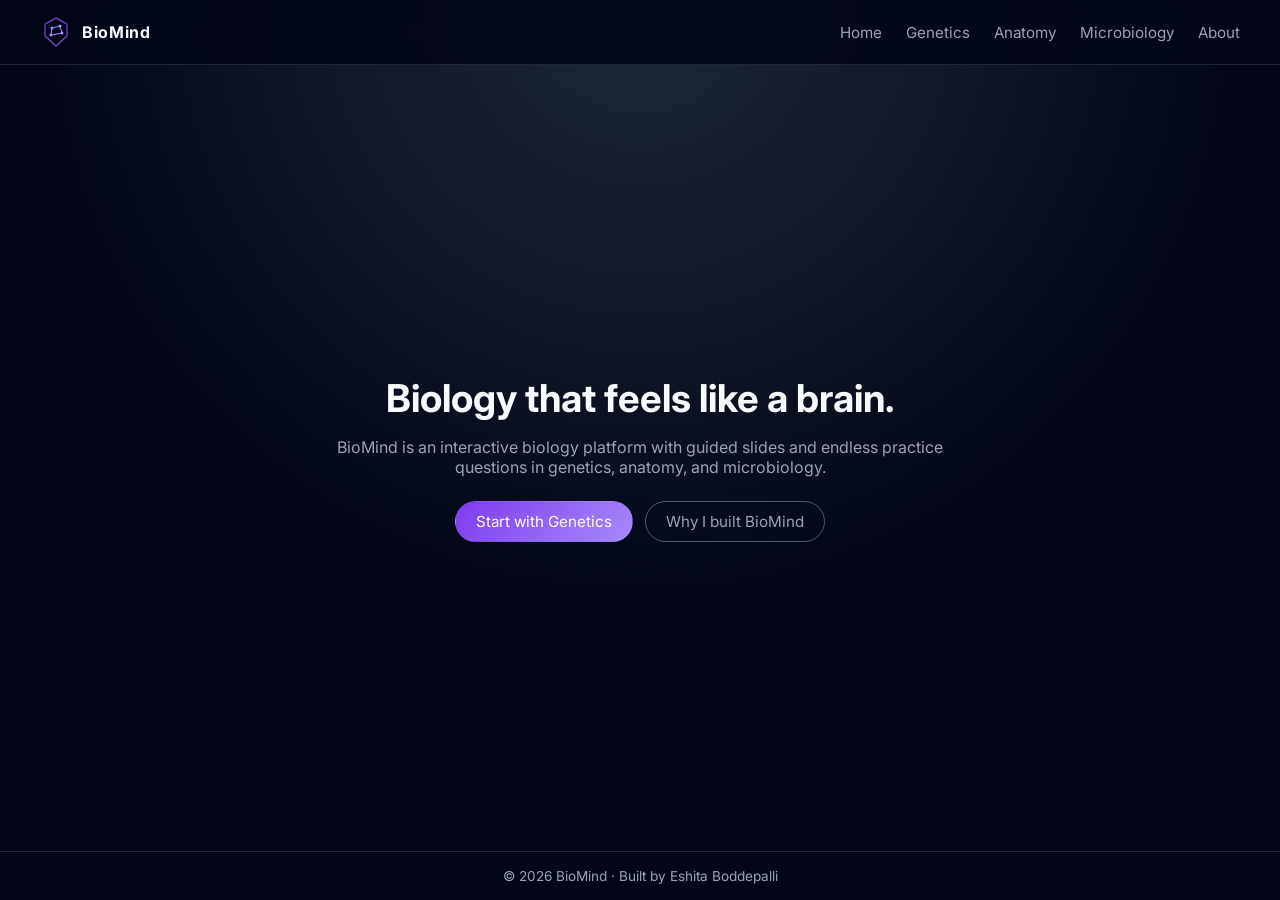
<file: index.html>
<!DOCTYPE html>
<html lang="en">
<head>
  <meta charset="UTF-8" />
  <title>BioMind | Interactive Biology Learning</title>
  <meta name="viewport" content="width=device-width, initial-scale=1" />
  <link rel="stylesheet" href="style.css" />
</head>
<body>
  <header class="navbar">
    <div class="nav-left">
      <img src="assets/logo.svg" alt="BioMind logo" class="logo" />
      <span class="brand">BioMind</span>
    </div>
    <nav class="nav-links">
      <a href="index.html">Home</a>
      <a href="genetics.html">Genetics</a>
      <a href="anatomy.html">Anatomy</a>
      <a href="microbiology.html">Microbiology</a>
      <a href="about.html">About</a>
    </nav>
  </header>

  <main class="hero">
    <section class="hero-content">
      <h1>Biology that feels like a brain.</h1>
      <p>
        BioMind is an interactive biology platform with guided slides and endless practice questions
        in genetics, anatomy, and microbiology.
      </p>
      <div class="hero-buttons">
        <a href="genetics.html" class="btn primary">Start with Genetics</a>
        <a href="about.html" class="btn secondary">Why I built BioMind</a>
      </div>
    </section>
  </main>

  <footer class="footer">
    <p>© 2026 BioMind · Built by Eshita Boddepalli</p>
  </footer>

  <script src="app.js"></script>
</body>
</html>
</file>
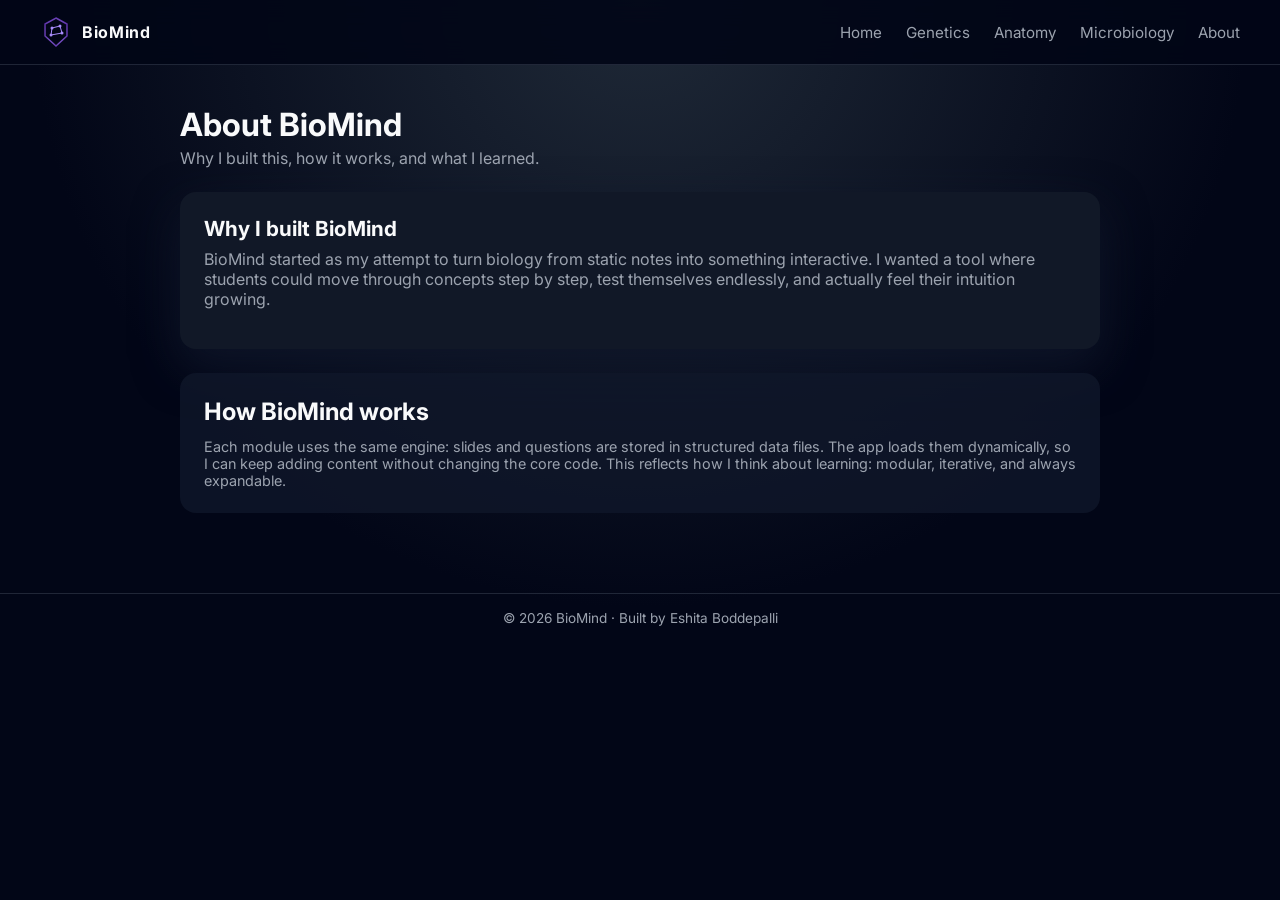
<file: about.html>
<!DOCTYPE html>
<html lang="en">
<head>
  <meta charset="UTF-8" />
  <title>BioMind | About</title>
  <meta name="viewport" content="width=device-width, initial-scale=1" />
  <link rel="stylesheet" href="style.css" />
</head>
<body>
  <header class="navbar">
    <div class="nav-left">
      <img src="assets/logo.svg" alt="BioMind logo" class="logo" />
      <span class="brand">BioMind</span>
    </div>
    <nav class="nav-links">
      <a href="index.html">Home</a>
      <a href="genetics.html">Genetics</a>
      <a href="anatomy.html">Anatomy</a>
      <a href="microbiology.html">Microbiology</a>
      <a href="about.html">About</a>
    </nav>
  </header>

  <main class="module-page">
    <section class="module-header">
      <div>
        <h1>About BioMind</h1>
        <p>Why I built this, how it works, and what I learned.</p>
      </div>
    </section>

    <section class="slide-container">
      <h2 class="slide-title">Why I built BioMind</h2>
      <p class="slide-body">
        BioMind started as my attempt to turn biology from static notes into something interactive.
        I wanted a tool where students could move through concepts step by step, test themselves
        endlessly, and actually feel their intuition growing.
      </p>
    </section>

    <section class="quiz-section">
      <h2>How BioMind works</h2>
      <p class="quiz-explanation">
        Each module uses the same engine: slides and questions are stored in structured data files.
        The app loads them dynamically, so I can keep adding content without changing the core code.
        This reflects how I think about learning: modular, iterative, and always expandable.
      </p>
    </section>
  </main>

  <footer class="footer">
    <p>© 2026 BioMind · Built by Eshita Boddepalli</p>
  </footer>

  <script src="app.js"></script>
</body>
</html>
</file>
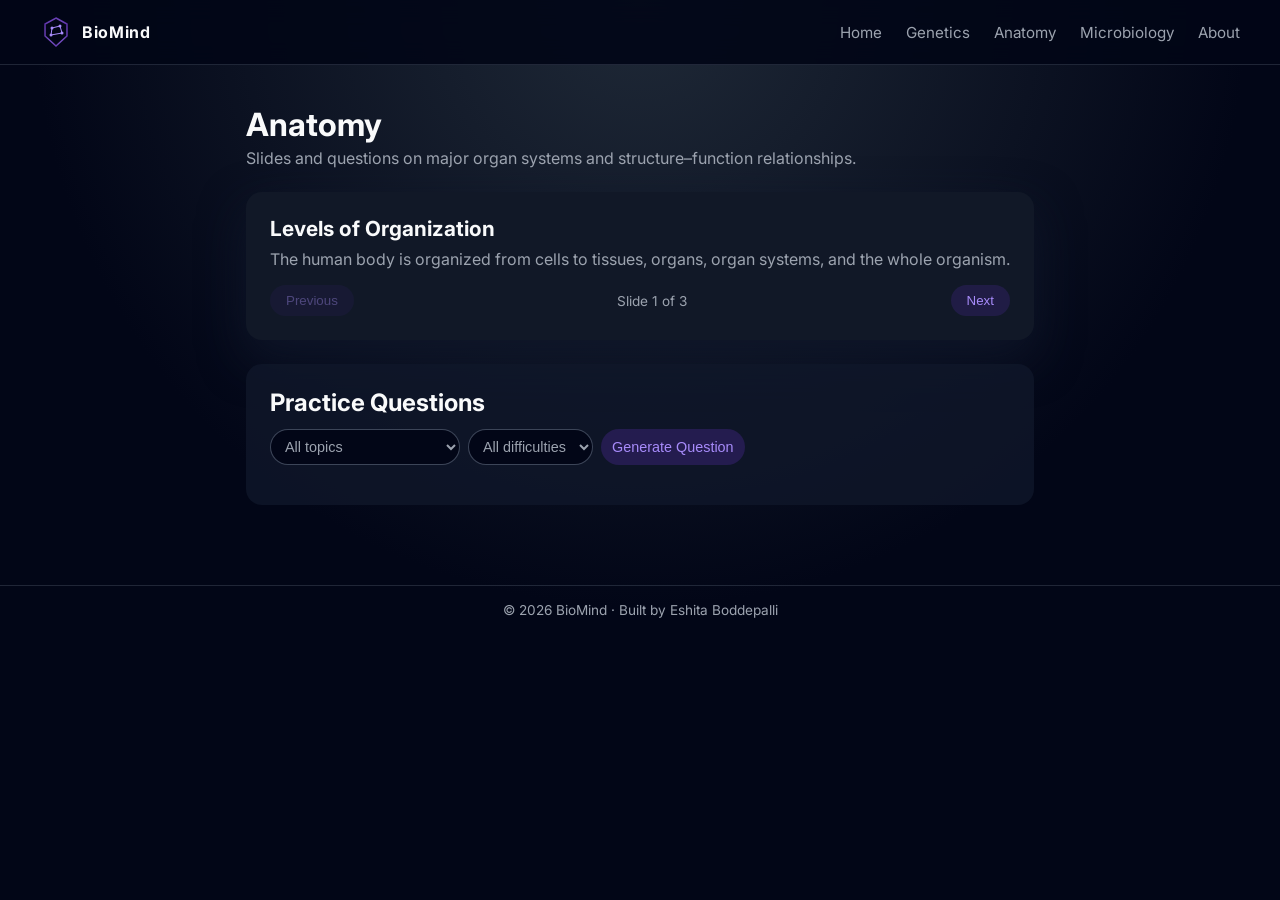
<file: anatomy.html>
<!DOCTYPE html>
<html lang="en">
<head>
  <meta charset="UTF-8" />
  <title>BioMind | Anatomy</title>
  <meta name="viewport" content="width=device-width, initial-scale=1" />
  <link rel="stylesheet" href="style.css" />
</head>
<body>
  <header class="navbar">
    <div class="nav-left">
      <img src="assets/logo.svg" alt="BioMind logo" class="logo" />
      <span class="brand">BioMind</span>
    </div>
    <nav class="nav-links">
      <a href="index.html">Home</a>
      <a href="genetics.html">Genetics</a>
      <a href="anatomy.html">Anatomy</a>
      <a href="microbiology.html">Microbiology</a>
      <a href="about.html">About</a>
    </nav>
  </header>

  <main class="module-page">
    <section class="module-header">
      <div>
        <h1>Anatomy</h1>
        <p>Slides and questions on major organ systems and structure–function relationships.</p>
      </div>
    </section>

    <section class="slide-container" data-module="anatomy">
      <h2 class="slide-title"></h2>
      <p class="slide-body"></p>
      <div class="slide-controls">
        <button id="prev-slide">Previous</button>
        <span class="slide-progress"></span>
        <button id="next-slide">Next</button>
      </div>
    </section>

    <section class="quiz-section">
      <h2>Practice Questions</h2>
      <div class="quiz-controls">
        <select id="topic-filter">
          <option value="all">All topics</option>
          <option value="Cardiovascular System">Cardiovascular System</option>
          <option value="Respiratory System">Respiratory System</option>
          <option value="Nervous System">Nervous System</option>
        </select>
        <select id="difficulty-filter">
          <option value="all">All difficulties</option>
          <option value="easy">Easy</option>
          <option value="medium">Medium</option>
          <option value="hard">Hard</option>
        </select>
        <button id="generate-question">Generate Question</button>
      </div>

      <div class="quiz-card hidden">
        <p class="quiz-question"></p>
        <ul class="quiz-options"></ul>
        <button id="reveal-answer" class="hidden">Reveal Answer</button>
        <p class="quiz-explanation hidden"></p>
      </div>
    </section>
  </main>

  <footer class="footer">
    <p>© 2026 BioMind · Built by Eshita Boddepalli</p>
  </footer>

  <script src="app.js"></script>
</body>
</html>
</file>
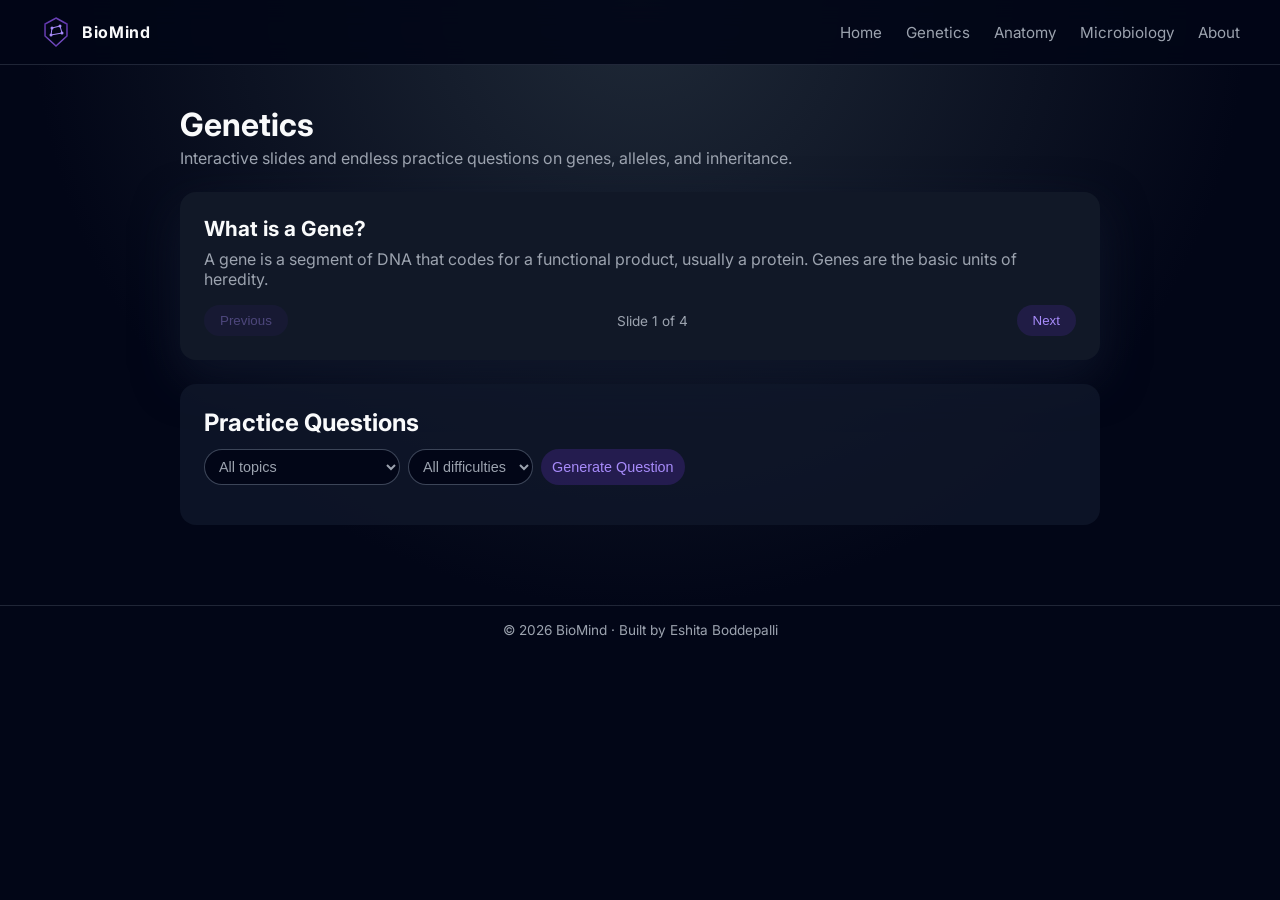
<file: genetics.html>
<!DOCTYPE html>
<html lang="en">
<head>
  <meta charset="UTF-8" />
  <title>BioMind | Genetics</title>
  <meta name="viewport" content="width=device-width, initial-scale=1" />
  <link rel="stylesheet" href="style.css" />
</head>
<body>
  <header class="navbar">
    <div class="nav-left">
      <img src="assets/logo.svg" alt="BioMind logo" class="logo" />
      <span class="brand">BioMind</span>
    </div>
    <nav class="nav-links">
      <a href="index.html">Home</a>
      <a href="genetics.html">Genetics</a>
      <a href="anatomy.html">Anatomy</a>
      <a href="microbiology.html">Microbiology</a>
      <a href="about.html">About</a>
    </nav>
  </header>

  <main class="module-page">
    <section class="module-header">
      <div>
        <h1>Genetics</h1>
        <p>Interactive slides and endless practice questions on genes, alleles, and inheritance.</p>
      </div>
    </section>

    <section class="slide-container" data-module="genetics">
      <h2 class="slide-title"></h2>
      <p class="slide-body"></p>
      <div class="slide-controls">
        <button id="prev-slide">Previous</button>
        <span class="slide-progress"></span>
        <button id="next-slide">Next</button>
      </div>
    </section>

    <section class="quiz-section">
      <h2>Practice Questions</h2>
      <div class="quiz-controls">
        <select id="topic-filter">
          <option value="all">All topics</option>
          <option value="Genotype vs Phenotype">Genotype vs Phenotype</option>
          <option value="Punnett Squares">Punnett Squares</option>
          <option value="Mendelian Inheritance">Mendelian Inheritance</option>
        </select>
        <select id="difficulty-filter">
          <option value="all">All difficulties</option>
          <option value="easy">Easy</option>
          <option value="medium">Medium</option>
          <option value="hard">Hard</option>
        </select>
        <button id="generate-question">Generate Question</button>
      </div>

      <div class="quiz-card hidden">
        <p class="quiz-question"></p>
        <ul class="quiz-options"></ul>
        <button id="reveal-answer" class="hidden">Reveal Answer</button>
        <p class="quiz-explanation hidden"></p>
      </div>
    </section>
  </main>

  <footer class="footer">
    <p>© 2026 BioMind · Built by Eshita Boddepalli</p>
  </footer>

  <script src="app.js"></script>
</body>
</html>
</file>
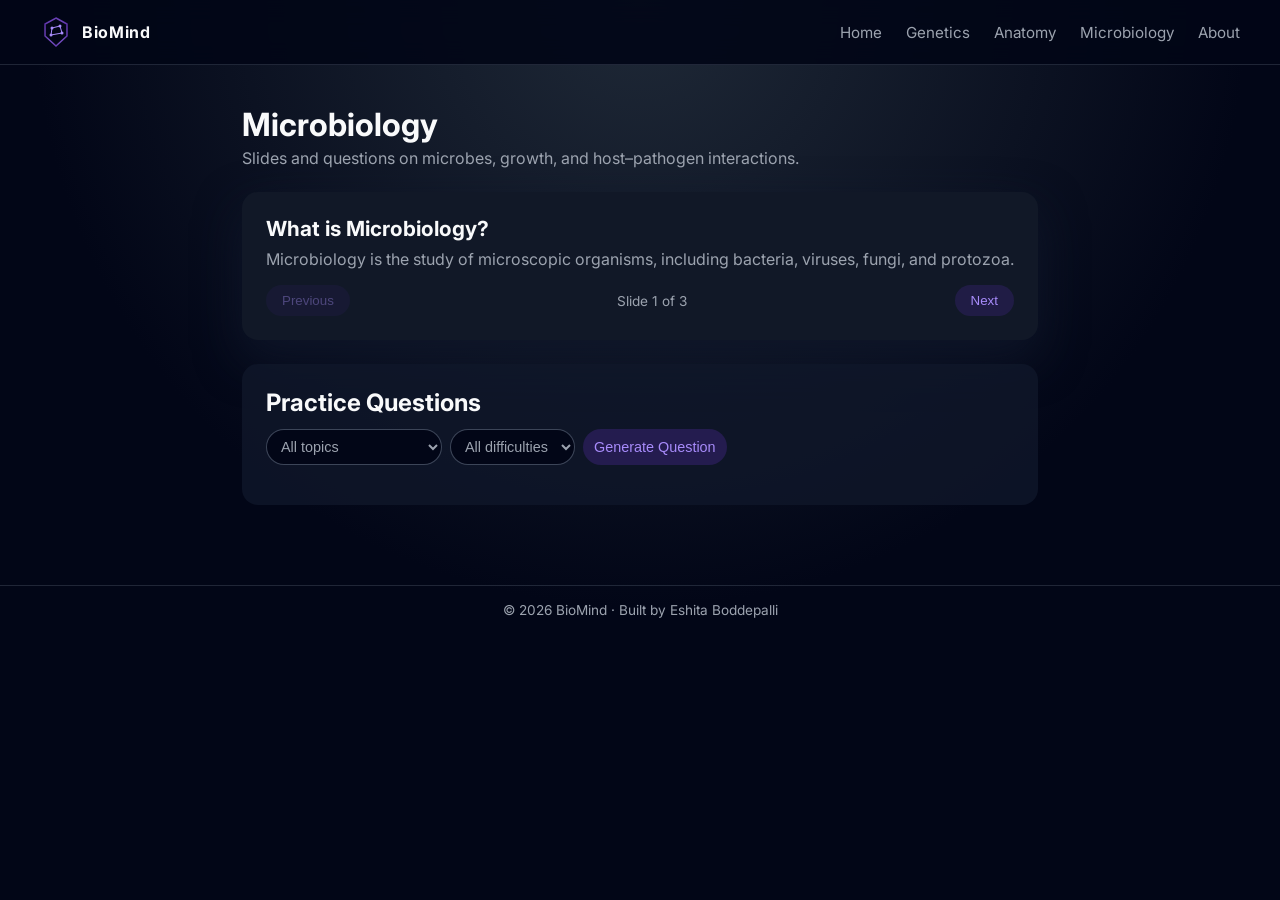
<file: microbiology.html>
<!DOCTYPE html>
<html lang="en">
<head>
  <meta charset="UTF-8" />
  <title>BioMind | Microbiology</title>
  <meta name="viewport" content="width=device-width, initial-scale=1" />
  <link rel="stylesheet" href="style.css" />
</head>
<body>
  <header class="navbar">
    <div class="nav-left">
      <img src="assets/logo.svg" alt="BioMind logo" class="logo" />
      <span class="brand">BioMind</span>
    </div>
    <nav class="nav-links">
      <a href="index.html">Home</a>
      <a href="genetics.html">Genetics</a>
      <a href="anatomy.html">Anatomy</a>
      <a href="microbiology.html">Microbiology</a>
      <a href="about.html">About</a>
    </nav>
  </header>

  <main class="module-page">
    <section class="module-header">
      <div>
        <h1>Microbiology</h1>
        <p>Slides and questions on microbes, growth, and host–pathogen interactions.</p>
      </div>
    </section>

    <section class="slide-container" data-module="microbiology">
      <h2 class="slide-title"></h2>
      <p class="slide-body"></p>
      <div class="slide-controls">
        <button id="prev-slide">Previous</button>
        <span class="slide-progress"></span>
        <button id="next-slide">Next</button>
      </div>
    </section>

    <section class="quiz-section">
      <h2>Practice Questions</h2>
      <div class="quiz-controls">
        <select id="topic-filter">
          <option value="all">All topics</option>
          <option value="Bacterial Structure">Bacterial Structure</option>
          <option value="Growth Curves">Growth Curves</option>
          <option value="Antibiotic Resistance">Antibiotic Resistance</option>
        </select>
        <select id="difficulty-filter">
          <option value="all">All difficulties</option>
          <option value="easy">Easy</option>
          <option value="medium">Medium</option>
          <option value="hard">Hard</option>
        </select>
        <button id="generate-question">Generate Question</button>
      </div>

      <div class="quiz-card hidden">
        <p class="quiz-question"></p>
        <ul class="quiz-options"></ul>
        <button id="reveal-answer" class="hidden">Reveal Answer</button>
        <p class="quiz-explanation hidden"></p>
      </div>
    </section>
  </main>

  <footer class="footer">
    <p>© 2026 BioMind · Built by Eshita Boddepalli</p>
  </footer>

  <script src="app.js"></script>
</body>
</html>
</file>
<file: style.css>
@import url('https://fonts.googleapis.com/css2?family=Inter:wght@400;600;700&display=swap');

:root {
  --bg: #050816;
  --accent: #7C3AED;
  --accent-soft: #A78BFA;
  --text: #F9FAFB;
  --muted: #9CA3AF;
  --card: #111827;
  --radius: 16px;
}

* {
  box-sizing: border-box;
  margin: 0;
  padding: 0;
}

body {
  font-family: 'Inter', system-ui, -apple-system, BlinkMacSystemFont, sans-serif;
  background: radial-gradient(circle at top, #1f2937 0, #020617 55%);
  color: var(--text);
  min-height: 100vh;
  display: flex;
  flex-direction: column;
}

/* Navbar */

.navbar {
  display: flex;
  justify-content: space-between;
  align-items: center;
  padding: 16px 40px;
  background: rgba(2, 6, 23, 0.9);
  backdrop-filter: blur(12px);
  border-bottom: 1px solid rgba(148, 163, 184, 0.2);
  position: sticky;
  top: 0;
  z-index: 10;
}

.nav-left {
  display: flex;
  align-items: center;
  gap: 10px;
}

.logo {
  width: 32px;
  height: 32px;
}

.brand {
  font-weight: 700;
  letter-spacing: 0.04em;
}

.nav-links a {
  margin-left: 20px;
  text-decoration: none;
  color: var(--muted);
  font-size: 0.95rem;
}

.nav-links a:hover {
  color: var(--accent-soft);
}

/* Hero */

.hero {
  flex: 1;
  display: flex;
  align-items: center;
  justify-content: center;
  padding: 60px 20px;
}

.hero-content {
  max-width: 640px;
  text-align: center;
}

.hero-content h1 {
  font-size: 2.4rem;
  margin-bottom: 16px;
}

.hero-content p {
  color: var(--muted);
  margin-bottom: 24px;
}

.hero-buttons {
  display: flex;
  justify-content: center;
  gap: 12px;
  flex-wrap: wrap;
}

.btn {
  padding: 10px 20px;
  border-radius: 999px;
  border: 1px solid transparent;
  text-decoration: none;
  font-size: 0.95rem;
}

.btn.primary {
  background: linear-gradient(135deg, var(--accent), var(--accent-soft));
  color: white;
}

.btn.secondary {
  border-color: rgba(148, 163, 184, 0.5);
  color: var(--muted);
}

/* Module page */

.module-page {
  max-width: 960px;
  margin: 40px auto;
  padding: 0 20px 40px;
}

.module-header h1 {
  font-size: 2rem;
  margin-bottom: 4px;
}

.module-header p {
  color: var(--muted);
}

/* Slides */

.slide-container {
  background: var(--card);
  border-radius: var(--radius);
  padding: 24px;
  box-shadow: 0 18px 45px rgba(15, 23, 42, 0.8);
  margin-top: 24px;
  margin-bottom: 24px;
}

.slide-title {
  font-size: 1.3rem;
  margin-bottom: 8px;
}

.slide-body {
  color: var(--muted);
  margin-bottom: 16px;
}

.slide-controls {
  display: flex;
  justify-content: space-between;
  align-items: center;
}

.slide-controls button {
  padding: 8px 16px;
  border-radius: 999px;
  border: none;
  background: rgba(124, 58, 237, 0.15);
  color: var(--accent-soft);
  cursor: pointer;
}

.slide-controls button:disabled {
  opacity: 0.4;
  cursor: default;
}

.slide-progress {
  font-size: 0.85rem;
  color: var(--muted);
}

/* Quiz */

.quiz-section {
  background: rgba(15, 23, 42, 0.8);
  border-radius: var(--radius);
  padding: 24px;
}

.quiz-section h2 {
  margin-bottom: 12px;
}

.quiz-controls {
  display: flex;
  gap: 8px;
  margin-bottom: 16px;
  flex-wrap: wrap;
}

.quiz-controls select,
.quiz-controls button {
  padding: 8px 10px;
  border-radius: 999px;
  border: 1px solid rgba(148, 163, 184, 0.4);
  background: #020617;
  color: var(--muted);
  font-size: 0.9rem;
}

.quiz-controls button {
  border-color: transparent;
  background: rgba(124, 58, 237, 0.2);
  color: var(--accent-soft);
  cursor: pointer;
}

.quiz-card {
  background: #020617;
  border-radius: var(--radius);
  padding: 16px;
}

.quiz-card.hidden {
  display: none;
}

.quiz-question {
  margin-bottom: 12px;
}

.quiz-options {
  list-style: none;
  margin-bottom: 12px;
}

.quiz-option {
  padding: 6px 10px;
  border-radius: 999px;
  border: 1px solid rgba(148, 163, 184, 0.4);
  margin-bottom: 6px;
  cursor: pointer;
  font-size: 0.9rem;
}

.quiz-option.selected {
  border-color: var(--accent-soft);
  background: rgba(124, 58, 237, 0.2);
}

.hidden {
  display: none;
}

.quiz-explanation {
  font-size: 0.9rem;
  color: var(--muted);
}

/* Footer */

.footer {
  padding: 16px 24px;
  border-top: 1px solid rgba(148, 163, 184, 0.2);
  font-size: 0.85rem;
  display: flex;
  justify-content: center;
  color: var(--muted);
}
</file>
